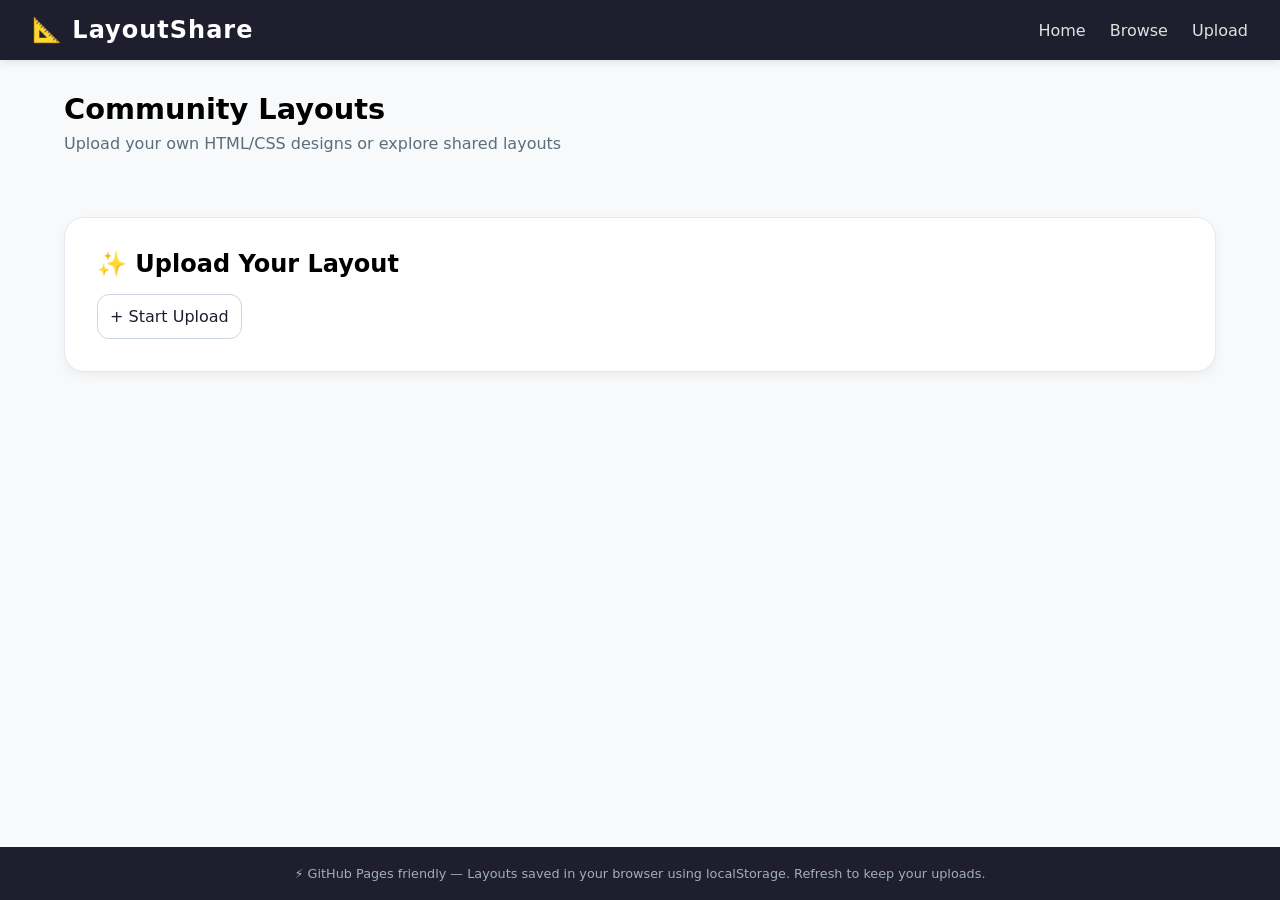
<file: index.html>
<!DOCTYPE html><html lang="en"><head><meta charset="UTF-8"><meta name="viewport" content="width=device-width, initial-scale=1.0"><title>LayoutShare - Upload & Share Layouts</title><style>*{margin:0;padding:0;box-sizing:border-box;font-family:system-ui, -apple-system, 'Segoe UI', Roboto, Arial, sans-serif;}body{background:#f8f9fa;padding-bottom:80px;}header{background:#1e1e2f;color:white;padding:1rem 2rem;display:flex;justify-content:space-between;align-items:center;flex-wrap:wrap;gap:1rem;box-shadow:0 2px 8px rgba(0,0,0,0.1);}.logo{font-size:1.5rem;font-weight:bold;letter-spacing:1px;}nav a{color:#e0e0e0;text-decoration:none;margin-left:1.5rem;transition:color 0.2s;}nav a:hover{color:white;}.container{max-width:1200px;margin:2rem auto;padding:0 1.5rem;}h1{font-size:1.8rem;margin-bottom:0.5rem;}.subhead{color:#5a6e7c;margin-bottom:2rem;}.layouts-grid{display:grid;grid-template-columns:repeat(auto-fill, minmax(320px, 1fr));gap:1.8rem;margin:2rem 0;}.layout-card{background:white;border-radius:16px;box-shadow:0 4px 12px rgba(0,0,0,0.05);overflow:hidden;transition:transform 0.2s, box-shadow 0.2s;}.layout-card:hover{transform:translateY(-4px);box-shadow:0 12px 24px rgba(0,0,0,0.1);}.layout-preview{height:180px;background:linear-gradient(135deg, #667eea 0%, #764ba2 100%);display:flex;align-items:center;justify-content:center;color:white;font-size:0.9rem;text-align:center;padding:1rem;}.layout-info{padding:1.2rem;}.layout-info h3{margin-bottom:0.5rem;font-size:1.2rem;}.layout-info p{color:#4a5568;font-size:0.9rem;margin-bottom:0.8rem;line-height:1.4;}.author{font-size:0.8rem;color:#718096;margin-bottom:1rem;}.card-actions{display:flex;gap:0.8rem;margin-top:0.5rem;}.btn-small{background:#edf2f7;border:none;padding:0.4rem 0.8rem;border-radius:20px;font-size:0.75rem;cursor:pointer;transition:background 0.2s;text-decoration:none;display:inline-block;color:#2d3748;}.btn-small:hover{background:#e2e8f0;}.delete-btn{background:#fee2e2;color:#b91c1c;}.delete-btn:hover{background:#fecaca;}.upload-section{background:white;border-radius:20px;padding:2rem;margin-top:2rem;box-shadow:0 4px 12px rgba(0,0,0,0.05);border:1px solid #e2e8f0;}.upload-section h2{margin-bottom:1rem;}.upload-form{display:none;flex-direction:column;gap:1rem;max-width:500px;margin-top:1rem;}input, textarea, button{padding:0.75rem;border:1px solid #cbd5e0;border-radius:12px;font-size:1rem;transition:0.2s;}input:focus, textarea:focus{outline:none;border-color:#667eea;box-shadow:0 0 0 2px rgba(102,126,234,0.2);}button{background:#1e1e2f;color:white;cursor:pointer;font-weight:500;border:none;}button:hover{background:#2d2d44;}.btn-outline{background:white;border:1px solid #cbd5e0;color:#1e1e2f;}.btn-outline:hover{background:#f1f5f9;}footer{background:#1e1e2f;color:#a0aec0;text-align:center;padding:1.2rem;position:fixed;bottom:0;width:100%;font-size:0.8rem;}@media (max-width: 640px){header{flex-direction:column;text-align:center;}nav a{margin:0 0.75rem;}.container{padding:0 1rem;}}</style></head><body><header><div class="logo">📐 LayoutShare</div><nav><a href="#" id="homeLink">Home</a><a href="#" id="browseLink">Browse</a><a href="#" id="uploadLink">Upload</a></nav></header><div class="container"><h1>Community Layouts</h1><p class="subhead">Upload your own HTML/CSS designs or explore shared layouts</p><div id="layoutsContainer" class="layouts-grid"></div><div class="upload-section" id="uploadSection"><h2>✨ Upload Your Layout</h2><button id="showUploadBtn" class="btn-outline" style="background:white;">+ Start Upload</button><form class="upload-form" id="uploadForm"><input type="text" id="layoutTitle" placeholder="Layout title *" required><textarea id="layoutDesc" placeholder="Short description" rows="2" required></textarea><input type="text" id="layoutAuthor" placeholder="Your name *" required><input type="file" id="layoutFile" accept=".html,.htm,.css,.txt" required><small style="color:#64748b;">Upload .html, .css, or text file (max 1MB). Content is stored locally in your browser.</small><div style="display: flex; gap: 0.8rem;"><button type="submit">📤 Upload Layout</button><button type="button" id="cancelUploadBtn" class="btn-outline">Cancel</button></div></form></div></div><footer><p>⚡ GitHub Pages friendly — Layouts saved in your browser using localStorage. Refresh to keep your uploads.</p></footer><script>const STORAGE_KEY='layoutshare_layouts';const DEFAULT_LAYOUTS=[{id:'default1',title:'E‑commerce Grid',description:'Responsive product grid with card hover effects',author:'LayoutShare',fileName:'ecommerce-grid.html',fileContent:'<!DOCTYPE html><html><head><style>body{font-family:sans-serif; background:#f0f2f5; margin:0; padding:2rem;} .products{display:grid;grid-template-columns:repeat(auto-fill, minmax(200px, 1fr));gap:20px;} .product-card{background:white;border-radius:8px;padding:15px;box-shadow:0 2px 8px rgba(0,0,0,0.1);transition:transform 0.3s;} .product-card:hover{transform:translateY(-5px);}</style></head><body><h1>Products</h1><div class="products"><div class="product-card"><h3>Product 1</h3><p>$29.99</p></div><div class="product-card"><h3>Product 2</h3><p>$39.99</p></div><div class="product-card"><h3>Product 3</h3><p>$49.99</p></div></div></body></html>',uploadedAt:Date.now()},{id:'default2',title:'Modern Portfolio',description:'Clean dark/light portfolio layout with flex',author:'LayoutShare',fileName:'portfolio.html',fileContent:'<!DOCTYPE html><html><head><style>body{margin:0; background:#111; color:#eee; font-family:system-ui;} .hero{height:100vh; display:flex; align-items:center; justify-content:center; text-align:center;} h1{font-size:3rem;} .portfolio{display:flex; flex-wrap:wrap; padding:2rem; gap:20px;} .project{flex:1; min-width:300px; background:#222; padding:20px; border-radius:8px;}</style></head><body><div class="hero"><div><h1>Welcome to My Portfolio</h1><p>Showcasing my best work</p></div></div><div class="portfolio"><div class="project"><h2>Project 1</h2><p>Description here</p></div><div class="project"><h2>Project 2</h2><p>Description here</p></div></div></body></html>',uploadedAt:Date.now()}];function loadLayouts(){const stored=localStorage.getItem(STORAGE_KEY);if(stored){try{const parsed=JSON.parse(stored);if(Array.isArray(parsed)&&parsed.length){return parsed;}}catch(e){console.warn(e);}}localStorage.setItem(STORAGE_KEY,JSON.stringify(DEFAULT_LAYOUTS));return[...DEFAULT_LAYOUTS];}let layouts=loadLayouts();function persistLayouts(){localStorage.setItem(STORAGE_KEY,JSON.stringify(layouts));}function getPreviewGradient(title){const colors=['linear-gradient(135deg, #667eea 0%, #764ba2 100%)','linear-gradient(135deg, #f093fb 0%, #f5576c 100%)','linear-gradient(135deg, #4facfe 0%, #00f2fe 100%)','linear-gradient(135deg, #43e97b 0%, #38f9d7 100%)','linear-gradient(135deg, #fa709a 0%, #fee140 100%)'];let hash=0;for(let i=0;i<title.length;i++){hash=((hash<<5)-hash)+title.charCodeAt(i);hash|=0;}return colors[Math.abs(hash)%colors.length];}function renderLayouts(){const container=document.getElementById('layoutsContainer');if(!container)return;if(layouts.length===0){container.innerHTML='<div style="grid-column:1/-1; text-align:center; padding:3rem;">✨ No layouts yet. Be the first to upload one!</div>';return;}container.innerHTML=layouts.map(layout=>{const gradient=getPreviewGradient(layout.title);let downloadUrl='#';let previewUrl='#';if(layout.fileContent){const blob=new Blob([layout.fileContent],{type:'text/html'});downloadUrl=URL.createObjectURL(blob);previewUrl=downloadUrl;}return`<div class="layout-card" data-id="${layout.id}"><div class="layout-preview" style="background: ${gradient};">📄 ${layout.fileName||'layout.html'}</div><div class="layout-info"><h3>${escapeHtml(layout.title)}</h3><p>${escapeHtml(layout.description)}</p><div class="author">👤 ${escapeHtml(layout.author)}</div><div class="card-actions"><a href="${downloadUrl}" download="${layout.fileName||'layout.html'}" class="btn-small">⬇️ Download</a><button class="btn-small preview-btn" data-url="${previewUrl}">👁️ Preview</button><button class="btn-small delete-btn" data-id="${layout.id}">🗑️ Delete</button></div></div></div>`;}).join('');document.querySelectorAll('.preview-btn').forEach(btn=>{btn.addEventListener('click',(e)=>{e.preventDefault();const url=btn.getAttribute('data-url');if(url&&url!=='#'){window.open(url,'_blank');}else{alert('No file content available for preview.');}});});document.querySelectorAll('.delete-btn').forEach(btn=>{btn.addEventListener('click',(e)=>{const id=btn.getAttribute('data-id');deleteLayoutById(id);});});}function escapeHtml(str){if(!str)return'';return str.replace(/[&<>]/g,function(m){if(m==='&')return'&amp;';if(m==='<')return'&lt;';if(m==='>')return'&gt;';return m;}).replace(/[800-FFF][C00- DFFF]/g,function(c){return c;});}function deleteLayoutById(id){layouts=layouts.filter(l=>l.id!==id);persistLayouts();renderLayouts();}function setupUploadForm(){const form=document.getElementById('uploadForm');const showBtn=document.getElementById('showUploadBtn');const cancelBtn=document.getElementById('cancelUploadBtn');const uploadSection=document.getElementById('uploadSection');showBtn.addEventListener('click',()=>{form.style.display='flex';showBtn.style.display='none';});cancelBtn.addEventListener('click',()=>{form.reset();form.style.display='none';showBtn.style.display='inline-block';});form.addEventListener('submit',async(e)=>{e.preventDefault();const title=document.getElementById('layoutTitle').value.trim();const desc=document.getElementById('layoutDesc').value.trim();const author=document.getElementById('layoutAuthor').value.trim();const fileInput=document.getElementById('layoutFile');const file=fileInput.files[0];if(!title||!desc||!author||!file){alert('Please fill all fields and select a file.');return;}if(file.size>1024*1024){alert('File too large (max 1MB).');return;}const reader=new FileReader();reader.onload=function(evt){const content=evt.target.result;const newLayout={id:Date.now()+'-'+Math.random().toString(36).substr(2,6),title:title,description:desc,author:author,fileName:file.name,fileContent:content,uploadedAt:Date.now()};layouts.unshift(newLayout);persistLayouts();renderLayouts();form.reset();form.style.display='none';showBtn.style.display='inline-block';alert('✅ Layout uploaded! It will stay saved in your browser.');};reader.onerror=()=>alert('Error reading file.');reader.readAsText(file);});}function setupNavigation(){const homeLink=document.getElementById('homeLink');const browseLink=document.getElementById('browseLink');const uploadLink=document.getElementById('uploadLink');const uploadSection=document.getElementById('uploadSection');homeLink.addEventListener('click',(e)=>{e.preventDefault();window.scrollTo({top:0,behavior:'smooth'});});browseLink.addEventListener('click',(e)=>{e.preventDefault();document.getElementById('layoutsContainer').scrollIntoView({behavior:'smooth'});});uploadLink.addEventListener('click',(e)=>{e.preventDefault();uploadSection.scrollIntoView({behavior:'smooth'});const form=document.getElementById('uploadForm');const showBtn=document.getElementById('showUploadBtn');if(form.style.display!=='flex'){form.style.display='flex';showBtn.style.display='none';}});} function init(){renderLayouts();setupUploadForm();setupNavigation();}init();</script></body></html>
</file>
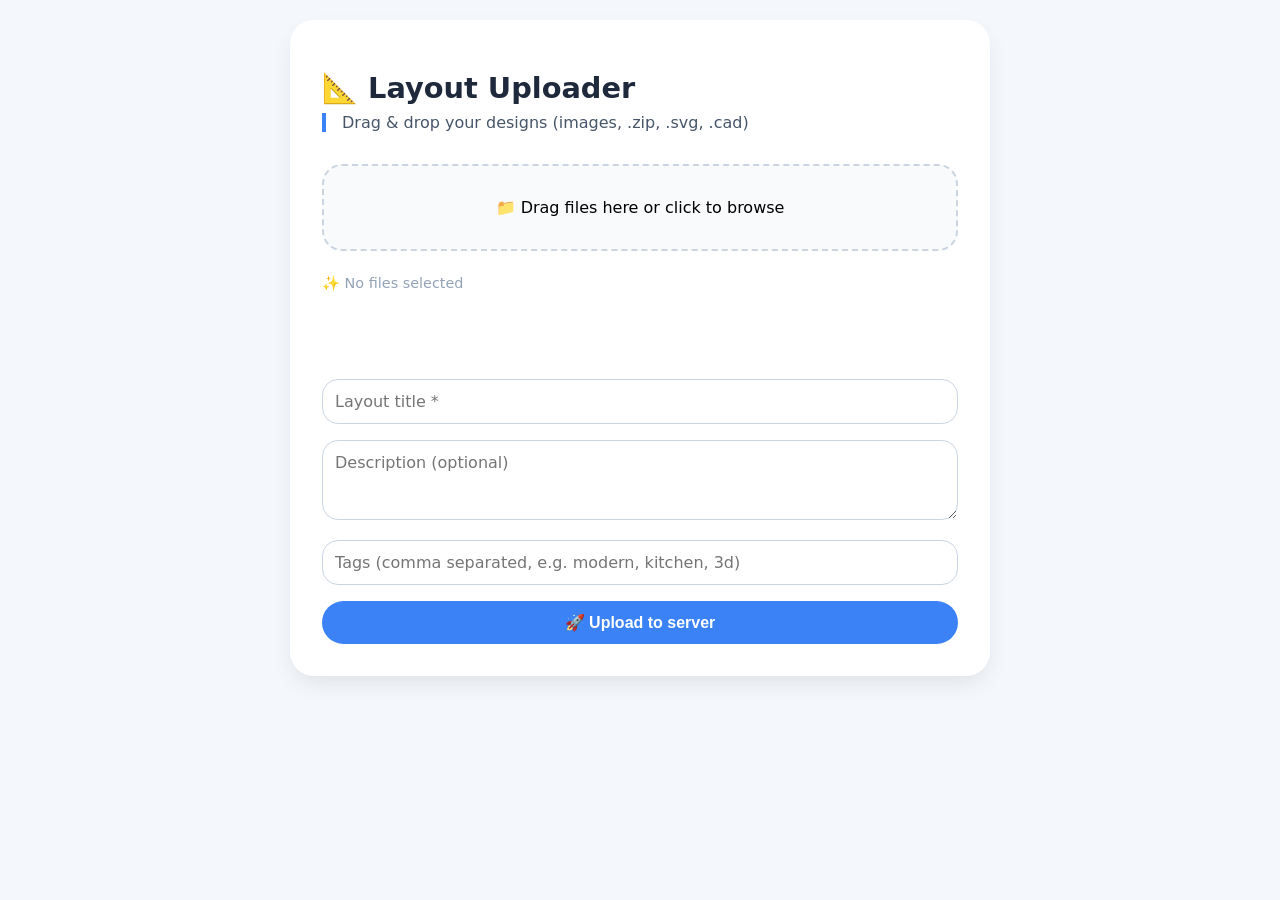
<file: deepseek_html_20260412_48847b (1).html>
<!DOCTYPE html>
<html lang="en">
<head>
  <meta charset="UTF-8">
  <meta name="viewport" content="width=device-width, initial-scale=1.0">
  <title>Layout Uploader</title>
  <style>
    * {
      box-sizing: border-box;
    }
    body {
      font-family: system-ui, -apple-system, 'Segoe UI', Roboto, sans-serif;
      margin: 0;
      padding: 20px;
      background: #f4f7fc;
    }
    .container {
      max-width: 700px;
      margin: 0 auto;
      background: white;
      border-radius: 24px;
      box-shadow: 0 10px 25px -5px rgba(0,0,0,0.1);
      padding: 2rem;
    }
    h1 {
      font-size: 1.8rem;
      margin-bottom: 0.5rem;
      color: #1e293b;
    }
    .sub {
      color: #475569;
      margin-bottom: 2rem;
      border-left: 4px solid #3b82f6;
      padding-left: 1rem;
    }
    .drop-zone {
      border: 2px dashed #cbd5e1;
      border-radius: 20px;
      padding: 2rem;
      text-align: center;
      background: #f8fafc;
      cursor: pointer;
      transition: all 0.2s ease;
      margin-bottom: 1.5rem;
    }
    .drop-zone.drag-over {
      border-color: #3b82f6;
      background: #eff6ff;
    }
    .preview-area {
      display: flex;
      flex-wrap: wrap;
      gap: 12px;
      margin-bottom: 1.5rem;
      min-height: 80px;
    }
    .preview-item {
      background: #f1f5f9;
      border-radius: 12px;
      padding: 8px 12px;
      font-size: 0.85rem;
      display: flex;
      align-items: center;
      gap: 8px;
    }
    .preview-item img {
      width: 40px;
      height: 40px;
      object-fit: cover;
      border-radius: 8px;
    }
    .metadata input, .metadata textarea {
      width: 100%;
      padding: 12px;
      margin-bottom: 16px;
      border: 1px solid #cbd5e1;
      border-radius: 16px;
      font-size: 1rem;
      font-family: inherit;
    }
    .metadata textarea {
      resize: vertical;
      min-height: 80px;
    }
    button {
      background: #3b82f6;
      color: white;
      border: none;
      padding: 12px 24px;
      border-radius: 40px;
      font-size: 1rem;
      font-weight: 600;
      cursor: pointer;
      transition: 0.2s;
      width: 100%;
    }
    button:hover {
      background: #2563eb;
    }
    .message {
      margin-top: 1rem;
      padding: 12px;
      border-radius: 16px;
      text-align: center;
      font-weight: 500;
    }
    .success {
      background: #dcfce7;
      color: #166534;
    }
    .error {
      background: #fee2e2;
      color: #991b1b;
    }
  </style>
</head>
<body>
<div class="container">
  <h1>📐 Layout Uploader</h1>
  <div class="sub">Drag & drop your designs (images, .zip, .svg, .cad)</div>

  <div class="drop-zone" id="dropZone">
    📁 Drag files here or click to browse
    <input type="file" id="fileInput" multiple hidden accept=".jpg,.jpeg,.png,.svg,.gif,.zip,.pdf,.cad">
  </div>

  <div id="preview" class="preview-area"></div>

  <div class="metadata">
    <input type="text" id="title" placeholder="Layout title *" autocomplete="off">
    <textarea id="description" placeholder="Description (optional)"></textarea>
    <input type="text" id="tags" placeholder="Tags (comma separated, e.g. modern, kitchen, 3d)">
  </div>

  <button id="uploadBtn">🚀 Upload to server</button>
  <div id="messageBox"></div>
</div>

<script>
  const dropZone = document.getElementById('dropZone');
  const fileInput = document.getElementById('fileInput');
  const previewDiv = document.getElementById('preview');
  const uploadBtn = document.getElementById('uploadBtn');
  const messageBox = document.getElementById('messageBox');

  let selectedFiles = [];

  // ----- DRAG & DROP -----
  dropZone.addEventListener('click', () => fileInput.click());
  dropZone.addEventListener('dragover', (e) => {
    e.preventDefault();
    dropZone.classList.add('drag-over');
  });
  dropZone.addEventListener('dragleave', () => {
    dropZone.classList.remove('drag-over');
  });
  dropZone.addEventListener('drop', (e) => {
    e.preventDefault();
    dropZone.classList.remove('drag-over');
    const files = Array.from(e.dataTransfer.files);
    if (files.length) addFiles(files);
  });

  fileInput.addEventListener('change', (e) => {
    addFiles(Array.from(e.target.files));
    fileInput.value = ''; // allow re-upload same file
  });

  function addFiles(files) {
    selectedFiles.push(...files);
    renderPreview();
  }

  function renderPreview() {
    previewDiv.innerHTML = '';
    selectedFiles.forEach((file, idx) => {
      const div = document.createElement('div');
      div.className = 'preview-item';
      if (file.type.startsWith('image/')) {
        const img = document.createElement('img');
        img.src = URL.createObjectURL(file);
        div.appendChild(img);
      } else {
        const iconSpan = document.createElement('span');
        iconSpan.textContent = '📄';
        div.appendChild(iconSpan);
      }
      const nameSpan = document.createElement('span');
      nameSpan.textContent = file.name.length > 30 ? file.name.slice(0, 27) + '...' : file.name;
      div.appendChild(nameSpan);
      const removeBtn = document.createElement('button');
      removeBtn.textContent = '✖';
      removeBtn.style.background = '#e2e8f0';
      removeBtn.style.color = '#1e293b';
      removeBtn.style.padding = '4px 8px';
      removeBtn.style.width = 'auto';
      removeBtn.style.marginLeft = 'auto';
      removeBtn.onclick = (e) => {
        e.stopPropagation();
        selectedFiles.splice(idx, 1);
        renderPreview();
      };
      div.appendChild(removeBtn);
      previewDiv.appendChild(div);
    });
    if (selectedFiles.length === 0) {
      previewDiv.innerHTML = '<div style="color:#94a3b8; font-size:0.9rem;">✨ No files selected</div>';
    }
  }

  // ----- UPLOAD FUNCTION -----
  async function uploadFiles() {
    const title = document.getElementById('title').value.trim();
    if (!title) {
      showMessage('Please enter a title', 'error');
      return;
    }
    if (selectedFiles.length === 0) {
      showMessage('Please select at least one file', 'error');
      return;
    }

    const formData = new FormData();
    formData.append('title', title);
    formData.append('description', document.getElementById('description').value);
    const tagsRaw = document.getElementById('tags').value;
    const tagsArr = tagsRaw.split(',').map(t => t.trim()).filter(t => t);
    formData.append('tags', JSON.stringify(tagsArr));

    for (const file of selectedFiles) {
      formData.append('files', file);
    }

    showMessage('⏳ Uploading...', 'info');
    try {
      const response = await fetch('/upload', {
        method: 'POST',
        body: formData
      });
      const data = await response.json();
      if (data.success) {
        showMessage(`✅ ${data.message}`, 'success');
        // reset form
        selectedFiles = [];
        renderPreview();
        document.getElementById('title').value = '';
        document.getElementById('description').value = '';
        document.getElementById('tags').value = '';
      } else {
        showMessage('❌ Upload failed', 'error');
      }
    } catch (err) {
      console.error(err);
      showMessage('❌ Server error. Make sure backend is running.', 'error');
    }
  }

  function showMessage(msg, type) {
    messageBox.innerHTML = `<div class="message ${type === 'success' ? 'success' : 'error'}">${msg}</div>`;
    setTimeout(() => {
      if (messageBox.firstChild) messageBox.removeChild(messageBox.firstChild);
    }, 4000);
  }

  uploadBtn.addEventListener('click', uploadFiles);
  renderPreview();
</script>
</body>
</html>
</file>
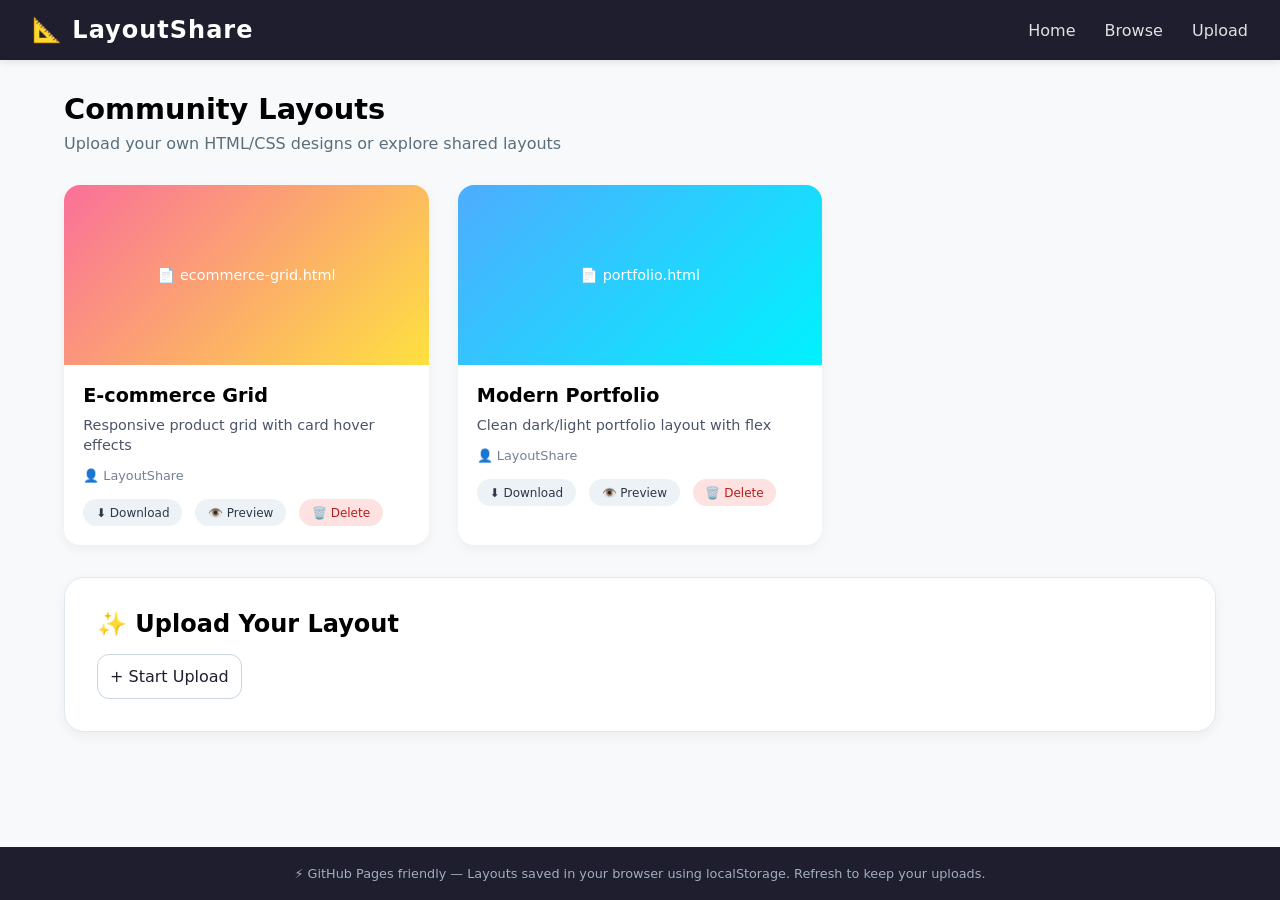
<file: deepseek_html_20260418_0846c6.html>
<!DOCTYPE html>
<html lang="en">
<head>
    <meta charset="UTF-8">
    <meta name="viewport" content="width=device-width, initial-scale=1.0">
    <title>LayoutShare - Upload & Share Layouts</title>
    <style>
        * {
            margin: 0;
            padding: 0;
            box-sizing: border-box;
            font-family: system-ui, -apple-system, 'Segoe UI', Roboto, Arial, sans-serif;
        }

        body {
            background: #f8f9fa;
            padding-bottom: 80px;
        }

        header {
            background: #1e1e2f;
            color: white;
            padding: 1rem 2rem;
            display: flex;
            justify-content: space-between;
            align-items: center;
            flex-wrap: wrap;
            gap: 1rem;
            box-shadow: 0 2px 8px rgba(0,0,0,0.1);
        }

        .logo {
            font-size: 1.5rem;
            font-weight: bold;
            letter-spacing: 1px;
        }

        nav a {
            color: #e0e0e0;
            text-decoration: none;
            margin-left: 1.5rem;
            transition: color 0.2s;
        }

        nav a:hover {
            color: white;
        }

        .container {
            max-width: 1200px;
            margin: 2rem auto;
            padding: 0 1.5rem;
        }

        h1 {
            font-size: 1.8rem;
            margin-bottom: 0.5rem;
        }

        .subhead {
            color: #5a6e7c;
            margin-bottom: 2rem;
        }

        .layouts-grid {
            display: grid;
            grid-template-columns: repeat(auto-fill, minmax(320px, 1fr));
            gap: 1.8rem;
            margin: 2rem 0;
        }

        .layout-card {
            background: white;
            border-radius: 16px;
            box-shadow: 0 4px 12px rgba(0,0,0,0.05);
            overflow: hidden;
            transition: transform 0.2s, box-shadow 0.2s;
        }

        .layout-card:hover {
            transform: translateY(-4px);
            box-shadow: 0 12px 24px rgba(0,0,0,0.1);
        }

        .layout-preview {
            height: 180px;
            background: linear-gradient(135deg, #667eea 0%, #764ba2 100%);
            display: flex;
            align-items: center;
            justify-content: center;
            color: white;
            font-size: 0.9rem;
            text-align: center;
            padding: 1rem;
        }

        .layout-info {
            padding: 1.2rem;
        }

        .layout-info h3 {
            margin-bottom: 0.5rem;
            font-size: 1.2rem;
        }

        .layout-info p {
            color: #4a5568;
            font-size: 0.9rem;
            margin-bottom: 0.8rem;
            line-height: 1.4;
        }

        .author {
            font-size: 0.8rem;
            color: #718096;
            margin-bottom: 1rem;
        }

        .card-actions {
            display: flex;
            gap: 0.8rem;
            margin-top: 0.5rem;
        }

        .btn-small {
            background: #edf2f7;
            border: none;
            padding: 0.4rem 0.8rem;
            border-radius: 20px;
            font-size: 0.75rem;
            cursor: pointer;
            transition: background 0.2s;
            text-decoration: none;
            display: inline-block;
            color: #2d3748;
        }

        .btn-small:hover {
            background: #e2e8f0;
        }

        .delete-btn {
            background: #fee2e2;
            color: #b91c1c;
        }

        .delete-btn:hover {
            background: #fecaca;
        }

        .upload-section {
            background: white;
            border-radius: 20px;
            padding: 2rem;
            margin-top: 2rem;
            box-shadow: 0 4px 12px rgba(0,0,0,0.05);
            border: 1px solid #e2e8f0;
        }

        .upload-section h2 {
            margin-bottom: 1rem;
        }

        .upload-form {
            display: none;
            flex-direction: column;
            gap: 1rem;
            max-width: 500px;
            margin-top: 1rem;
        }

        input, textarea, button {
            padding: 0.75rem;
            border: 1px solid #cbd5e0;
            border-radius: 12px;
            font-size: 1rem;
            transition: 0.2s;
        }

        input:focus, textarea:focus {
            outline: none;
            border-color: #667eea;
            box-shadow: 0 0 0 2px rgba(102,126,234,0.2);
        }

        button {
            background: #1e1e2f;
            color: white;
            cursor: pointer;
            font-weight: 500;
            border: none;
        }

        button:hover {
            background: #2d2d44;
        }

        .btn-outline {
            background: white;
            border: 1px solid #cbd5e0;
            color: #1e1e2f;
        }

        .btn-outline:hover {
            background: #f1f5f9;
        }

        footer {
            background: #1e1e2f;
            color: #a0aec0;
            text-align: center;
            padding: 1.2rem;
            position: fixed;
            bottom: 0;
            width: 100%;
            font-size: 0.8rem;
        }

        @media (max-width: 640px) {
            header {
                flex-direction: column;
                text-align: center;
            }
            nav a {
                margin: 0 0.75rem;
            }
            .container {
                padding: 0 1rem;
            }
        }
    </style>
</head>
<body>
    <header>
        <div class="logo">📐 LayoutShare</div>
        <nav>
            <a href="#" id="homeLink">Home</a>
            <a href="#" id="browseLink">Browse</a>
            <a href="#" id="uploadLink">Upload</a>
        </nav>
    </header>

    <div class="container">
        <h1>Community Layouts</h1>
        <p class="subhead">Upload your own HTML/CSS designs or explore shared layouts</p>

        <div id="layoutsContainer" class="layouts-grid">
            <!-- Layout cards injected here -->
        </div>

        <div class="upload-section" id="uploadSection">
            <h2>✨ Upload Your Layout</h2>
            <button id="showUploadBtn" class="btn-outline" style="background:white;">+ Start Upload</button>
            <form class="upload-form" id="uploadForm">
                <input type="text" id="layoutTitle" placeholder="Layout title *" required>
                <textarea id="layoutDesc" placeholder="Short description" rows="2" required></textarea>
                <input type="text" id="layoutAuthor" placeholder="Your name *" required>
                <input type="file" id="layoutFile" accept=".html,.htm,.css,.txt" required>
                <small style="color:#64748b;">Upload .html, .css, or text file (max 1MB). Content is stored locally in your browser.</small>
                <div style="display: flex; gap: 0.8rem;">
                    <button type="submit">📤 Upload Layout</button>
                    <button type="button" id="cancelUploadBtn" class="btn-outline">Cancel</button>
                </div>
            </form>
        </div>
    </div>

    <footer>
        <p>⚡ GitHub Pages friendly — Layouts saved in your browser using localStorage. Refresh to keep your uploads.</p>
    </footer>

    <script>
        // Storage key
        const STORAGE_KEY = 'layoutshare_layouts';

        // Default layouts if storage is empty
        const DEFAULT_LAYOUTS = [
            {
                id: 'default1',
                title: 'E‑commerce Grid',
                description: 'Responsive product grid with card hover effects',
                author: 'LayoutShare',
                fileName: 'ecommerce-grid.html',
                fileContent: '<!DOCTYPE html><html><head><style>body{font-family:sans-serif; background:#f0f2f5; margin:0; padding:2rem;} .products{display:grid;grid-template-columns:repeat(auto-fill,minmax(200px,1fr));gap:1.5rem;} .card{background:white;border-radius:16px;padding:1rem;box-shadow:0 2px 6px rgba(0,0,0,0.1);} h2{color:#1e293b;}</style></head><body><h1>🛍️ Shop</h1><div class="products"><div class="card"><h3>Product 1</h3><p>$29.99</p></div><div class="card"><h3>Product 2</h3><p>$49.99</p></div></div></body></html>',
                uploadedAt: Date.now()
            },
            {
                id: 'default2',
                title: 'Modern Portfolio',
                description: 'Clean dark/light portfolio layout with flex',
                author: 'LayoutShare',
                fileName: 'portfolio.html',
                fileContent: '<!DOCTYPE html><html><head><style>body{margin:0; background:#111; color:#eee; font-family:system-ui;} .hero{height:100vh; display:flex; align-items:center; justify-content:center; flex-direction:column;} .btn{background:#3b82f6; padding:0.75rem 1.5rem; border-radius:40px; color:white; text-decoration:none;}</style></head><body><div class="hero"><h1>Alex Rivera</h1><p>Designer & Developer</p><a class="btn" href="#">View Work</a></div></body></html>',
                uploadedAt: Date.now()
            }
        ];

        // Load layouts from localStorage
        function loadLayouts() {
            const stored = localStorage.getItem(STORAGE_KEY);
            if (stored) {
                try {
                    const parsed = JSON.parse(stored);
                    if (Array.isArray(parsed) && parsed.length) {
                        return parsed;
                    }
                } catch(e) { console.warn(e); }
            }
            // Store defaults if nothing exists
            localStorage.setItem(STORAGE_KEY, JSON.stringify(DEFAULT_LAYOUTS));
            return [...DEFAULT_LAYOUTS];
        }

        let layouts = loadLayouts();

        // Save current layouts to localStorage
        function persistLayouts() {
            localStorage.setItem(STORAGE_KEY, JSON.stringify(layouts));
        }

        // Generate a preview color based on title (just for visual variety)
        function getPreviewGradient(title) {
            const colors = [
                'linear-gradient(135deg, #667eea 0%, #764ba2 100%)',
                'linear-gradient(135deg, #f093fb 0%, #f5576c 100%)',
                'linear-gradient(135deg, #4facfe 0%, #00f2fe 100%)',
                'linear-gradient(135deg, #43e97b 0%, #38f9d7 100%)',
                'linear-gradient(135deg, #fa709a 0%, #fee140 100%)'
            ];
            let hash = 0;
            for (let i = 0; i < title.length; i++) {
                hash = ((hash << 5) - hash) + title.charCodeAt(i);
                hash |= 0;
            }
            return colors[Math.abs(hash) % colors.length];
        }

        // Render all layout cards
        function renderLayouts() {
            const container = document.getElementById('layoutsContainer');
            if (!container) return;

            if (layouts.length === 0) {
                container.innerHTML = `<div style="grid-column:1/-1; text-align:center; padding:3rem;">✨ No layouts yet. Be the first to upload one!</div>`;
                return;
            }

            container.innerHTML = layouts.map(layout => {
                const gradient = getPreviewGradient(layout.title);
                // Create a downloadable blob URL from stored fileContent
                let downloadUrl = '#';
                let previewUrl = '#';
                if (layout.fileContent) {
                    const blob = new Blob([layout.fileContent], { type: 'text/html' });
                    downloadUrl = URL.createObjectURL(blob);
                    // For preview, we'll open in new tab
                    previewUrl = downloadUrl;
                }
                return `
                    <div class="layout-card" data-id="${layout.id}">
                        <div class="layout-preview" style="background: ${gradient};">
                            📄 ${layout.fileName || 'layout.html'}
                        </div>
                        <div class="layout-info">
                            <h3>${escapeHtml(layout.title)}</h3>
                            <p>${escapeHtml(layout.description)}</p>
                            <div class="author">👤 ${escapeHtml(layout.author)}</div>
                            <div class="card-actions">
                                <a href="${downloadUrl}" download="${layout.fileName || 'layout.html'}" class="btn-small">⬇️ Download</a>
                                <button class="btn-small preview-btn" data-url="${previewUrl}">👁️ Preview</button>
                                <button class="btn-small delete-btn" data-id="${layout.id}">🗑️ Delete</button>
                            </div>
                        </div>
                    </div>
                `;
            }).join('');

            // Cleanup old object URLs to avoid memory leaks (we'll handle on each render)
            // Attach event listeners for preview and delete
            document.querySelectorAll('.preview-btn').forEach(btn => {
                btn.addEventListener('click', (e) => {
                    e.preventDefault();
                    const url = btn.getAttribute('data-url');
                    if (url && url !== '#') {
                        window.open(url, '_blank');
                    } else {
                        alert('No file content available for preview.');
                    }
                });
            });

            document.querySelectorAll('.delete-btn').forEach(btn => {
                btn.addEventListener('click', (e) => {
                    const id = btn.getAttribute('data-id');
                    deleteLayoutById(id);
                });
            });
        }

        function escapeHtml(str) {
            if (!str) return '';
            return str.replace(/[&<>]/g, function(m) {
                if (m === '&') return '&amp;';
                if (m === '<') return '&lt;';
                if (m === '>') return '&gt;';
                return m;
            }).replace(/[\uD800-\uDBFF][\uDC00-\uDFFF]/g, function(c) {
                return c;
            });
        }

        function deleteLayoutById(id) {
            layouts = layouts.filter(l => l.id !== id);
            persistLayouts();
            renderLayouts();
        }

        // Handle file upload
        function setupUploadForm() {
            const form = document.getElementById('uploadForm');
            const showBtn = document.getElementById('showUploadBtn');
            const cancelBtn = document.getElementById('cancelUploadBtn');
            const uploadSection = document.getElementById('uploadSection');

            showBtn.addEventListener('click', () => {
                form.style.display = 'flex';
                showBtn.style.display = 'none';
            });

            cancelBtn.addEventListener('click', () => {
                form.reset();
                form.style.display = 'none';
                showBtn.style.display = 'inline-block';
            });

            form.addEventListener('submit', async (e) => {
                e.preventDefault();
                const title = document.getElementById('layoutTitle').value.trim();
                const desc = document.getElementById('layoutDesc').value.trim();
                const author = document.getElementById('layoutAuthor').value.trim();
                const fileInput = document.getElementById('layoutFile');
                const file = fileInput.files[0];

                if (!title || !desc || !author || !file) {
                    alert('Please fill all fields and select a file.');
                    return;
                }

                if (file.size > 1024 * 1024) {
                    alert('File too large (max 1MB).');
                    return;
                }

                // Read file content as text
                const reader = new FileReader();
                reader.onload = function(evt) {
                    const content = evt.target.result;
                    const newLayout = {
                        id: Date.now() + '-' + Math.random().toString(36).substr(2, 6),
                        title: title,
                        description: desc,
                        author: author,
                        fileName: file.name,
                        fileContent: content,
                        uploadedAt: Date.now()
                    };
                    layouts.unshift(newLayout); // add at top
                    persistLayouts();
                    renderLayouts();
                    // Reset form and hide
                    form.reset();
                    form.style.display = 'none';
                    showBtn.style.display = 'inline-block';
                    alert('✅ Layout uploaded! It will stay saved in your browser.');
                };
                reader.onerror = () => alert('Error reading file.');
                reader.readAsText(file);
            });
        }

        // Navigation smooth scroll (optional)
        function setupNavigation() {
            const homeLink = document.getElementById('homeLink');
            const browseLink = document.getElementById('browseLink');
            const uploadLink = document.getElementById('uploadLink');
            const uploadSection = document.getElementById('uploadSection');

            homeLink.addEventListener('click', (e) => {
                e.preventDefault();
                window.scrollTo({ top: 0, behavior: 'smooth' });
            });
            browseLink.addEventListener('click', (e) => {
                e.preventDefault();
                document.getElementById('layoutsContainer').scrollIntoView({ behavior: 'smooth' });
            });
            uploadLink.addEventListener('click', (e) => {
                e.preventDefault();
                uploadSection.scrollIntoView({ behavior: 'smooth' });
                // Optionally expand form automatically
                const form = document.getElementById('uploadForm');
                const showBtn = document.getElementById('showUploadBtn');
                if (form.style.display !== 'flex') {
                    form.style.display = 'flex';
                    showBtn.style.display = 'none';
                }
            });
        }

        // Initialization
        function init() {
            renderLayouts();
            setupUploadForm();
            setupNavigation();
        }

        init();
    </script>
</body>
</html>
</file>
